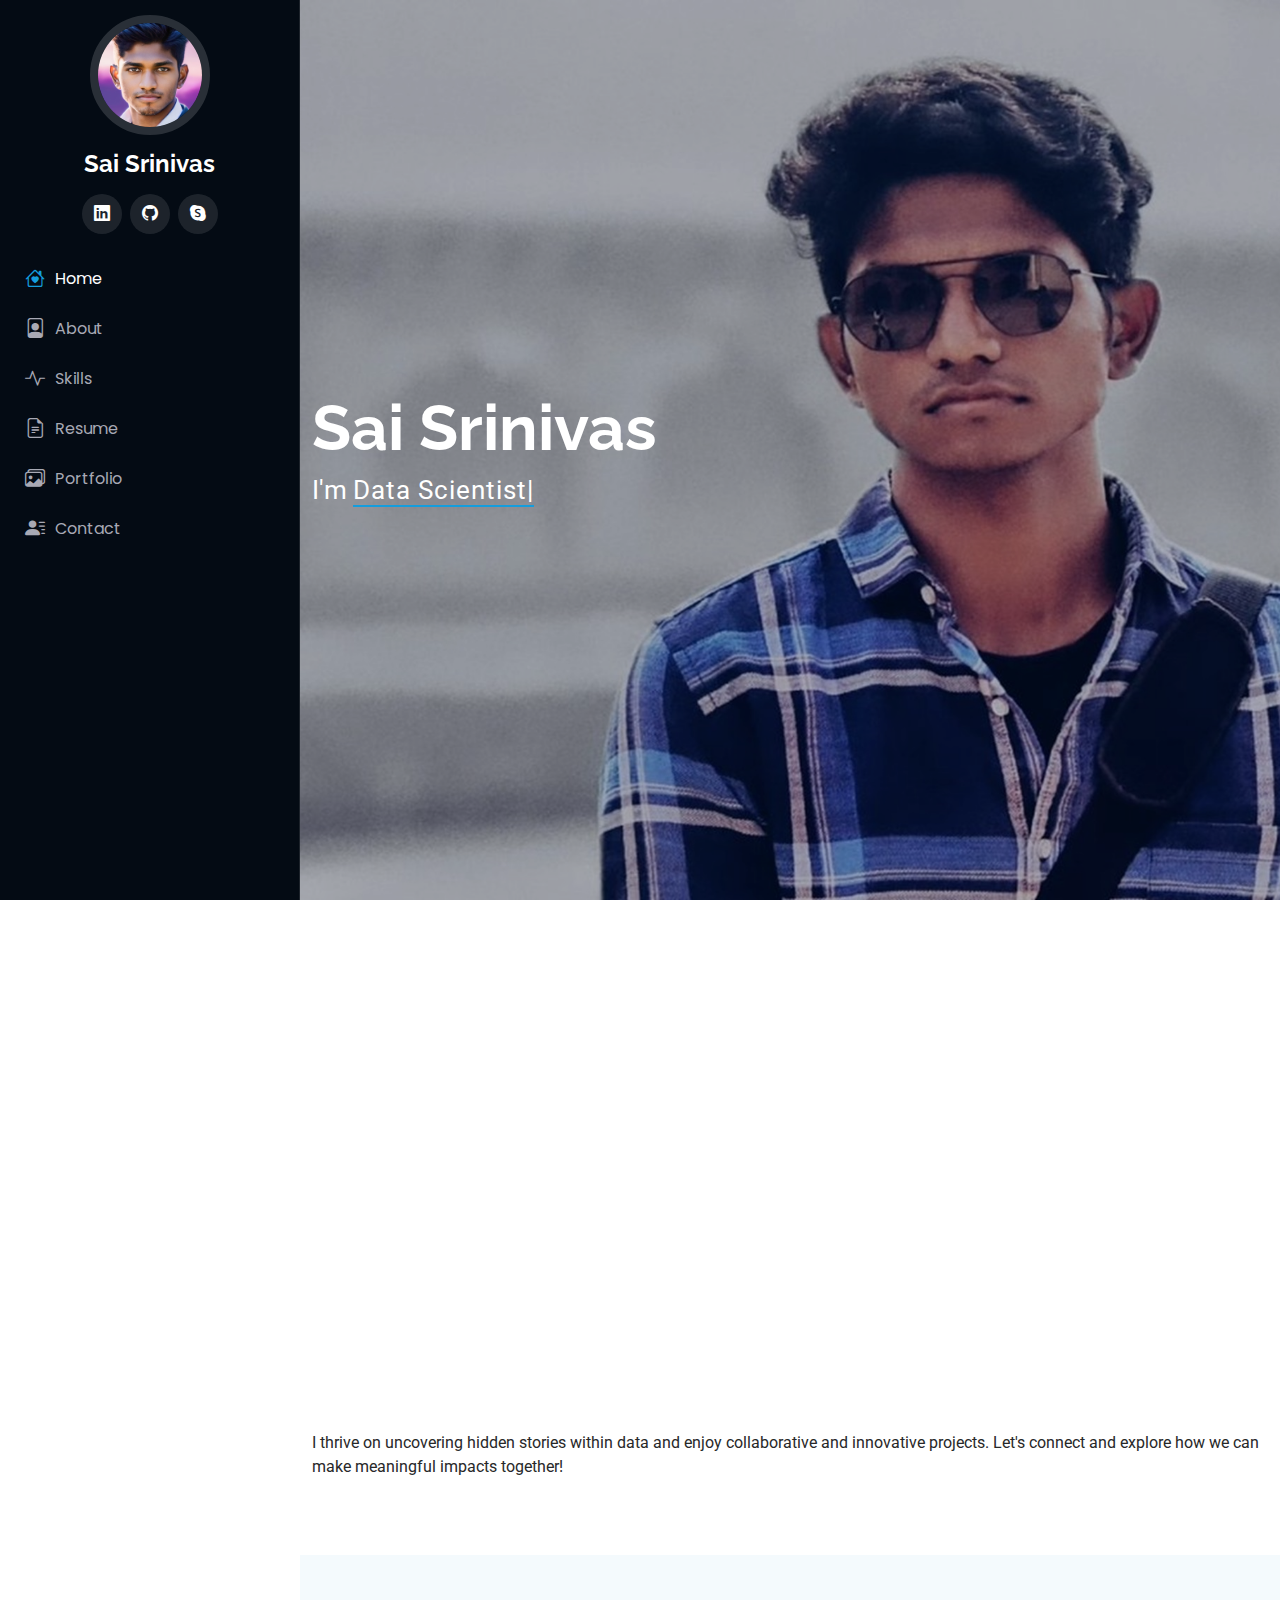
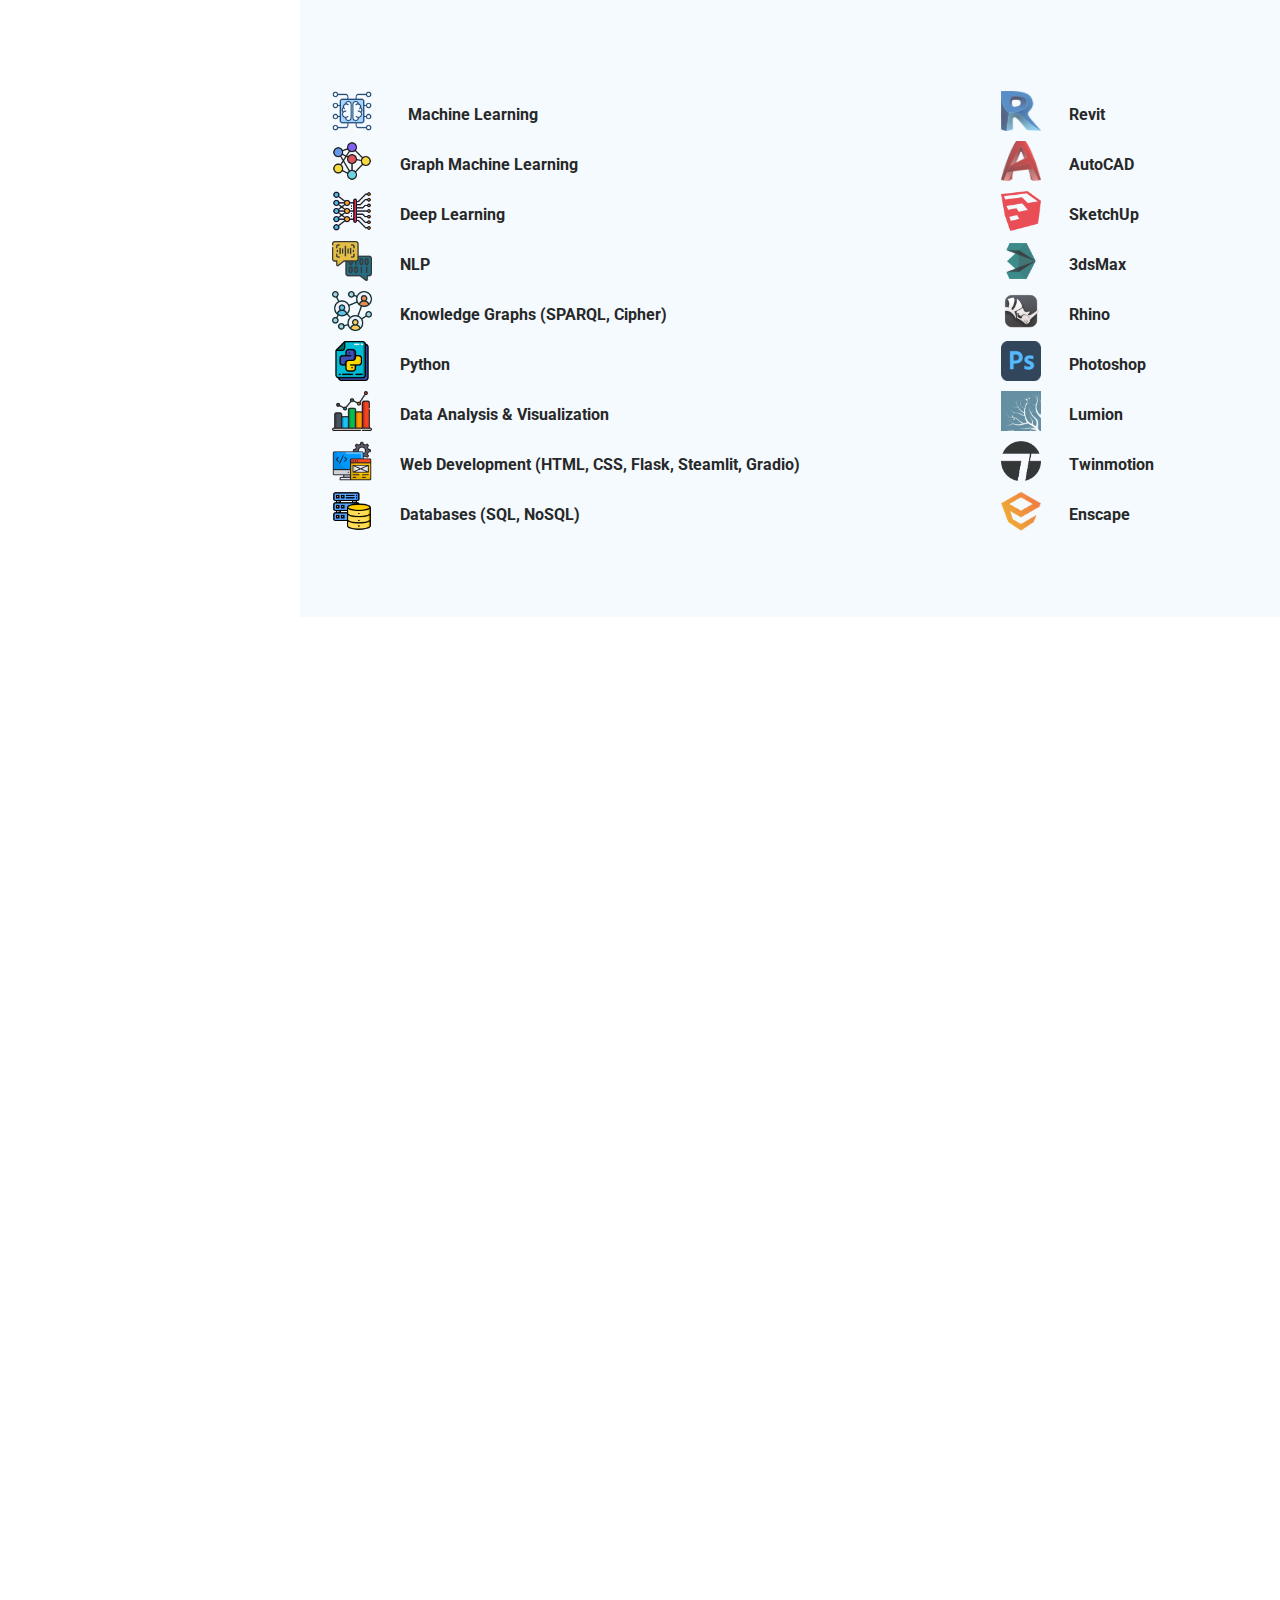
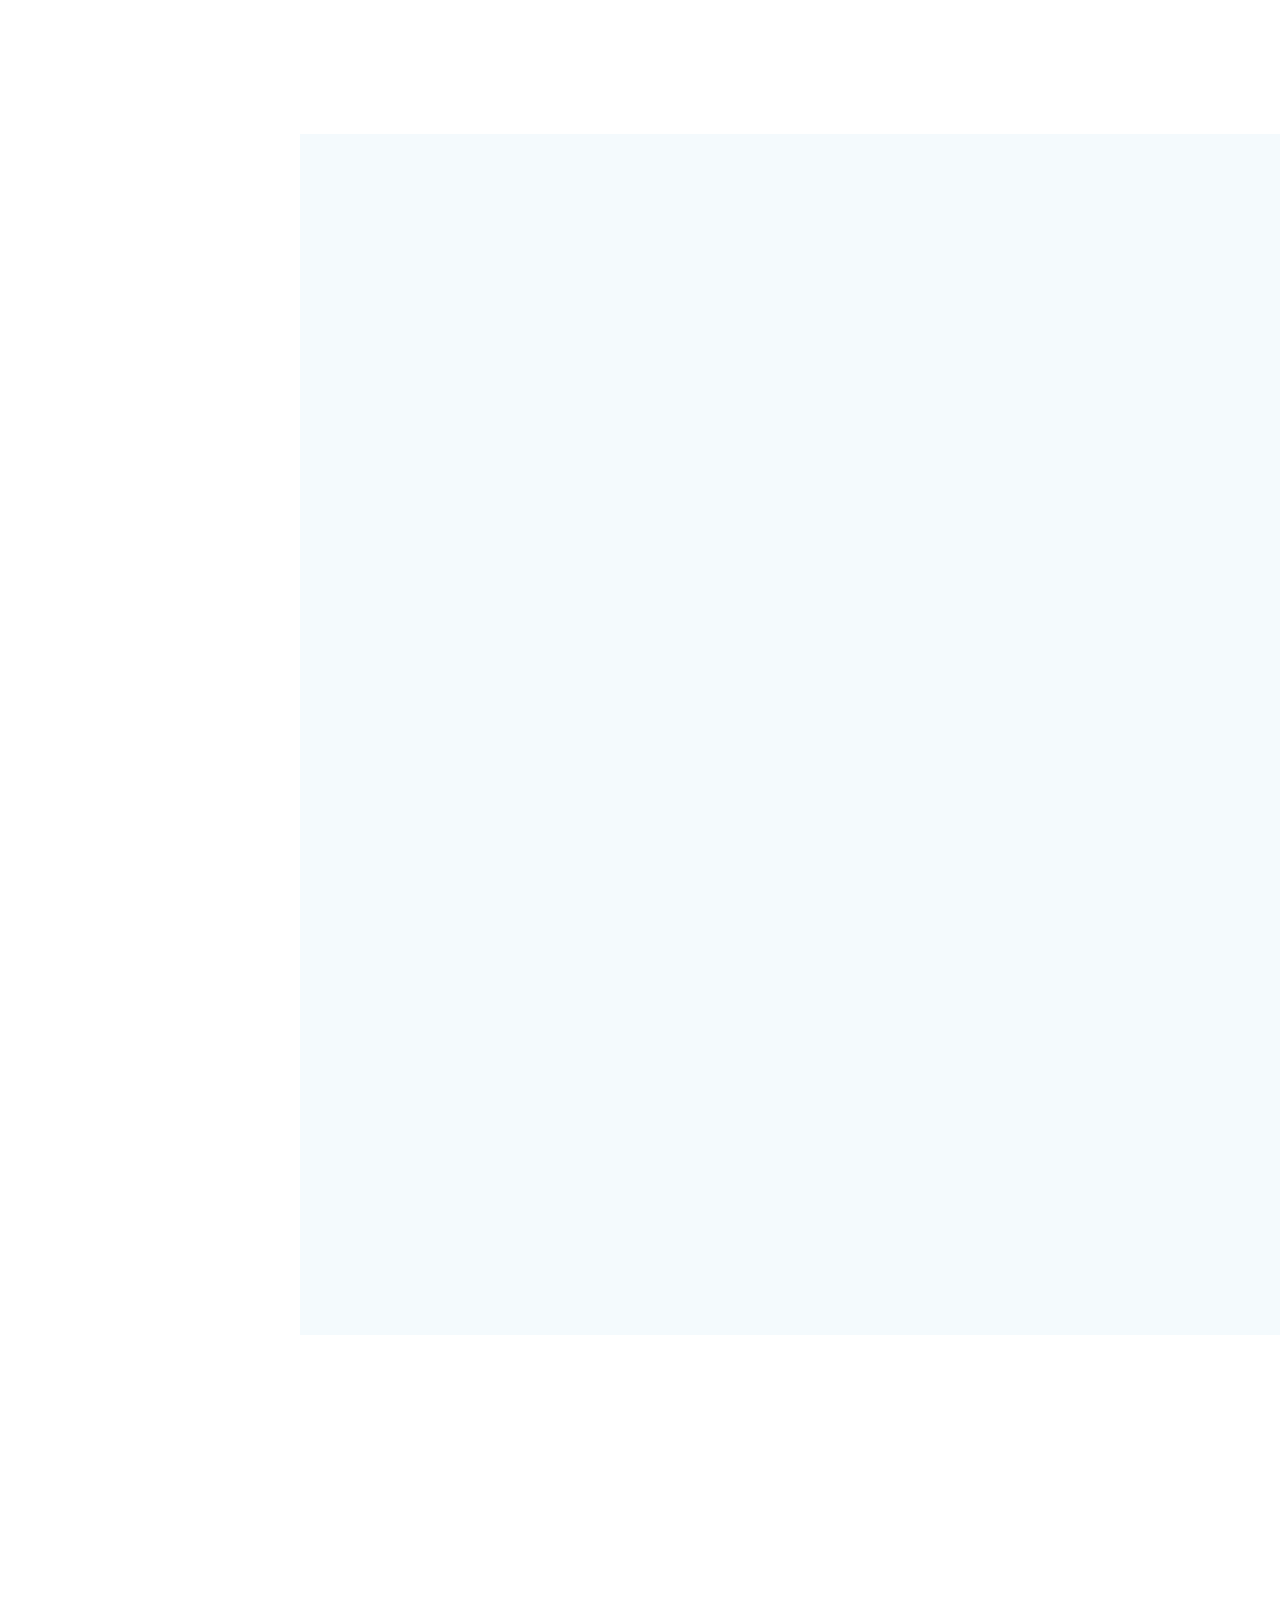
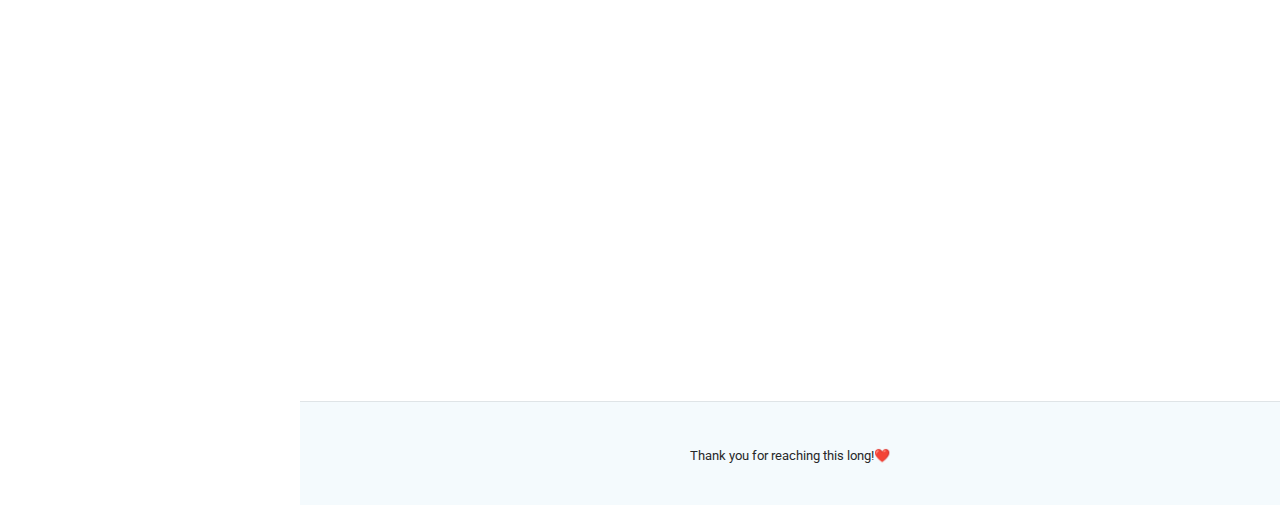
<file: index.html>
<!DOCTYPE html>
<html lang="en">

<head>
  <meta charset="utf-8">
  <meta content="width=device-width, initial-scale=1.0" name="viewport">
  <title>Sai Srinivas</title>
  <meta content="" name="description">
  <meta content="" name="keywords">

  <!-- Favicons -->
  <link href="assets/img/favicon.png" rel="icon">

  <!-- Fonts -->
  <link href="https://fonts.googleapis.com" rel="preconnect">
  <link href="https://fonts.gstatic.com" rel="preconnect" crossorigin>
  <link href="https://fonts.googleapis.com/css2?family=Roboto:ital,wght@0,100;0,300;0,400;0,500;0,700;0,900;1,100;1,300;1,400;1,500;1,700;1,900&family=Poppins:ital,wght@0,100;0,200;0,300;0,400;0,500;0,600;0,700;0,800;0,900;1,100;1,200;1,300;1,400;1,500;1,600;1,700;1,800;1,900&family=Raleway:ital,wght@0,100;0,200;0,300;0,400;0,500;0,600;0,700;0,800;0,900;1,100;1,200;1,300;1,400;1,500;1,600;1,700;1,800;1,900&display=swap" rel="stylesheet">

  <!-- Vendor CSS Files -->
  <link href="assets/vendor/bootstrap/css/bootstrap.min.css" rel="stylesheet">
  <link href="assets/vendor/bootstrap-icons/bootstrap-icons.css" rel="stylesheet">
  <link href="assets/vendor/aos/aos.css" rel="stylesheet">
  <link href="assets/vendor/glightbox/css/glightbox.min.css" rel="stylesheet">
  <link href="assets/vendor/swiper/swiper-bundle.min.css" rel="stylesheet">
  

  <!-- Main CSS File -->
  <link href="assets/css/main.css" rel="stylesheet">
 
  

</head>

<body class="index-page">

  <header id="header" class="header dark-background d-flex flex-column">
    <i class="header-toggle d-xl-none bi bi-list"></i>

    <div class="profile-img">
      <img src="assets/img/my-profile-img-circle.jpg" alt="" class="img-fluid rounded-circle">
    </div>

    <a href="index.html" class="logo d-flex align-items-center justify-content-center">
      <h1 class="sitename">Sai Srinivas</h1>
    </a>

    <div class="social-links text-center">
      <a href="https://www.linkedin.com/in/sai-srinivas-samoju" target="_blank" class="linkedin"><i class="bi bi-linkedin"></i></a>
      <a href="https://github.com/saisrinivas-samoju" target="_blank" class="github"><i class="bi bi-github"></i></i></a>
      <a href="#" title= "live:samoju.saisrinivas" class="skype"><i class="bi bi-skype"></i></a>

      
      
    </div>

    <nav id="navmenu" class="navmenu">
      <ul>
        <li><a href="#home" class="active"><i class="bi bi-house-heart navicon"></i>Home</a></li>
        <li><a href="#about"><i class="bi bi-file-person navicon"></i> About</a></li>
        <li><a href="#skills"><i class="bi bi-activity navicon"></i> Skills</a></li>
        <li><a href="#resume"><i class="bi bi-file-earmark-text navicon"></i> Resume</a></li>
        <li><a href="#portfolio"><i class="bi bi-images navicon"></i> Portfolio</a></li>
        <li><a href="#contact"><i class="bi bi-person-lines-fill navicon"></i> Contact</a></li>
      </ul>
    </nav>

  </header>

  <main class="main">

    <!-- home Section -->
    <section id="home" class="home section dark-background">

      <img src="assets/img/main-bg.jpg" alt="" data-aos="fade-in" class="">

      <div class="container" data-aos="fade-up" data-aos-delay="100">
        <h2>Sai Srinivas</h2>
        <p>I'm <span class="typed" data-typed-items="Data Scientist, Architect, Photo Editor">Data Scientist</span><span class="typed-cursor typed-cursor--blink" aria-hidden="true"></span><span class="typed-cursor typed-cursor--blink" aria-hidden="true"></span></p>
      </div>

    </section><!-- /home Section -->

    <!-- About Section -->
    <section id="about" class="about section">

      <!-- Section Title -->
      <div class="container section-title" data-aos="fade-up">
        <h2>About</h2>
        <p>I'm a Data Scientist with a unique journey from architecture to data science. My academic roots are in architecture from NIT Rourkela, but my passion for uncovering hidden stories within data led to the realm of data science.</p>
      </div><!-- End Section Title -->

      <div class="container" data-aos="fade-up" data-aos-delay="100">
        <div class="row gy-4 justify-content-center">
          <div class="col-lg-4">
            <img src="assets/img/my-profile-img.jpg" class="img-fluid" alt="">
          </div>
          <div class="col-lg-8 content">
            <h2>Professional Growth</h2>
              <p class="fst-italic py-3">Mentorship: Within three months of starting my career, I mentored a fresher. By six months, I managed two freshers, and within a year, I was managing three. <br> <br>Training & Teaching: Attended a two-day training program by Great Managers Institute and prepared my action plans and subsequently taught five individuals about LLMs over several months. Additionally, I conducted sessions on code optimization and project packaging at the office.</p>
            <div class="row">
              <div class="col-lg-6">
                <ul>
                  <li><i class="bi bi-chevron-right"></i> <strong>Chubb Excellence Awards</strong> </li>
                  <li><i class="bi bi-chevron-right"></i> <strong>AI Hackathon - Winner</strong></li>
                  <li><i class="bi bi-chevron-right"></i> <strong>Spot Award</strong> </li>
                </ul>
              </div>
              <div class="col-lg-6">
                <ul>
                  <li><i class="bi bi-chevron-right"></i> <strong>Severity Hackathon Runner-up</strong></li>
                  <li><i class="bi bi-chevron-right"></i> <strong>Pitch Perfect - Winner</strong> </li>
                  <li><i class="bi bi-chevron-right"></i> <strong>Innovation Mastermind Award</strong> </li>
                  
                </ul>
              </div>
            </div>
          </div>
        </div>

      </div>
    <div class="container">
      <p>I thrive on uncovering hidden stories within data and enjoy collaborative and innovative projects. Let's connect and explore how we can make meaningful impacts together!</p>
    </div>  
  </section><!-- /About Section -->


    <!-- Skills Section -->
    <section id="skills" class="skills section light-background">

      <!-- Section Title -->
      <div class="container section-title" data-aos="fade-up">
        <h2>Skills</h2>
      </div><!-- End Section Title -->
      <div class="row">
        <div class="col-lg-8">
          <ul style="list-style-type: none;">
            <li><i class="bi "></i> <img class="icons" src="assets/img/icons/machine-learning.png" alt=""><strong> &ensp; Machine Learning</strong> </li>
                  <li><i class="bi "></i> <img class="icons" src="assets/img/icons/graph-machine-learning.png" alt=""><strong>&ensp;Graph Machine Learning</strong></li>
                  <li><i class="bi "></i> <img class="icons" src="assets/img/icons/deep-learning.png" alt=""><strong>&ensp;Deep Learning</strong> </li>
                  <li><i class="bi "></i> <img class="icons" src="assets/img/icons/natural-language-processing.png" alt=""><strong>&ensp;NLP</strong> </li>
                  <li><i class="bi "></i> <img class="icons" src="assets/img/icons/knowledge-graphs.png" alt=""><strong>&ensp;Knowledge Graphs (SPARQL, Cipher)</strong></li>
                  <li><i class="bi "></i> <img class="icons" src="assets/img/icons/python.png" alt=""><strong>&ensp;Python</strong> </li>
                  <li><i class="bi "></i> <img class="icons" src="assets/img/icons/data-analysis-and-visualization.png" alt=""><strong>&ensp;Data Analysis & Visualization</strong></li>
                  <li><i class="bi "></i> <img class="icons" src="assets/img/icons/web-development.png" alt=""><strong>&ensp;Web Development (HTML, CSS, Flask, Steamlit, Gradio)</strong> </li>
                  <li><i class="bi "></i> <img class="icons" src="assets/img/icons/databases.png" alt=""><strong>&ensp;Databases (SQL, NoSQL)</strong> </li>
          </ul>
        </div>
        <div class="col-lg-4">
          <ul style="list-style-type: none;">
            <li><i class="bi "></i> <img class="archicons" src="assets/img/icons/revit.png" alt=""><strong>&ensp;Revit</strong></li>
            <li><i class="bi "></i> <img class="archicons" src="assets/img/icons/autocad.png" alt=""><strong>&ensp;AutoCAD</strong> </li>
            <li><i class="bi "></i> <img class="archicons" src="assets/img/icons/sketchup.png" alt=""><strong>&ensp;SketchUp</strong></li>
            <li><i class="bi "></i> <img class="archicons" src="assets/img/icons/3ds-max.png" alt=""><strong>&ensp;3dsMax</strong> </li>
            <li><i class="bi "></i> <img class="archicons" src="assets/img/icons/rhino.png" alt=""><strong>&ensp;Rhino</strong></li>
            <li><i class="bi "></i> <img class="archicons" src="assets/img/icons/photoshop.png" alt=""><strong>&ensp;Photoshop</strong> </li>
            <li><i class="bi "></i> <img class="archicons" src="assets/img/icons/lumion.png" alt=""><strong>&ensp;Lumion</strong></li>
            <li><i class="bi "></i> <img class="archicons" src="assets/img/icons/twinmotion.png" alt=""><strong>&ensp;Twinmotion</strong> </li>
            <li><i class="bi "></i> <img class="archicons" src="assets/img/icons/enscape.png" alt=""><strong>&ensp;Enscape</strong></li>
           
          </ul>
        </div>
      </div>
    

    </section><!-- /Skills Section -->

    <!-- Resume Section -->
    <section id="resume" class="resume section">

      <!-- Section Title -->
      <div class="container section-title" data-aos="fade-up">
        <h2>Resume</h2>
     
      </div><!-- End Section Title -->

      <div class="container">

        <div class="row">

          <div class="col-lg-6" data-aos="fade-up" data-aos-delay="100">
            <h3 class="resume-title">Summary</h3>

            <div class="resume-item pb-0">
              <h4>Data Science & Architecture</h4>
              <p><em>Worked as an Architect for almost 2 years and Switched to the Data Science field. I joyfully spent more than 2 years as a Data Scientist.</em></p>
              <p>At work my primary focus is on the following tasks:</p>
              <li>Problem Identification</li>
              <li>Problem Solving</li>
              <li>Help and get help from others</li>
            </div><!-- Edn Resume Item -->

            <h3 class="resume-title">Education</h3>
            <div class="resume-item">
              <h4>Bachelor of Architecture</h4>
              <h5>2014 - 2019</h5>
              <p><em>National Institute of Technology, Rourkela, IN</em></p>
              <p>Primary focus on Passive Design, Spatial Efficiency, and Sustainable Architecture.</p>
              <li>Organised Architecture Exhibitions at the Institute</li>
              <li>Hosted ZoNASA 15 for Zone-4</li>
              <li>Semi-finalist in Archumen 15.0 Quiz Competition</li>
              <li>All India Rank 573 in GATE 2019</li>
            </div><!-- Edn Resume Item -->

            <div class="resume-item">
              <h4>Architecture Intern</h4>
              <h5>2018 - 2018</h5>
              <p><em>Education Design Architects, Bangalore, IN</em></p>
              <li>Contributed to more than 13 projects in the areas of designing, GFC drafting, and rendering.</li>
              <li>Prepared a detailed site and construction report on Kai Early years school.</li>
              <li>Prepared a full project report of The Polymath School, Bhiwandi.</li>
            </div><!-- Edn Resume Item -->
          </div>

          <div class="col-lg-6" data-aos="fade-up" data-aos-delay="200">
            <h3 class="resume-title">Professional Experience</h3>
            <div class="resume-item">
              <h4>Data Scientist</h4>
              <h5>2023 - Present</h5>
              <p><em>Chubb Business Services India, Bangalore, IN</em></p>
              <p>Worked on two projects</p>
              <li>Generative AI</li>
              <li>Automation</li>
            </div><!-- Edn Resume Item -->

            <div class="resume-item">
              <h4>Associate Data Scientist</h4>
              <h5>2022 - 2023</h5>
              <p><em>Chubb Business Services India, Bangalore, IN</em></p>
              <p>Worked on five projects</p>
              <li>Natural Language Processing</li>
              <li>Graph Machine Learning</li>
              <li>Knowledge Graphs</li>
            </div><!-- Edn Resume Item -->

            <div class="resume-item">
              <h4>Associate Architect</h4>
              <h5>2021 - 2021</h5>
              <p><em>Tesco, Whitefield, Bangalore, IN</em></p>
              <li>Worked on 26 projects with an overall KPI of 95%</li>
              <li>Played a key role in getting the team CI certified during the training period.</li>
            </div><!-- Edn Resume Item -->

            <div class="resume-item">
              <h4>Architect</h4>
              <h5>2019 - 2021</h5>
              <p><em>Education Design Architects, Bangalore, IN</em></p>
              <li>Handled 200k sq.ft building till the first Revision stage with on-time submissions.</li>
              <li>Designed and Drafted 9 building drawings which includes Interior and Landscape Design Projects.</li>
            </div><!-- Edn Resume Item -->
          </div>

        </div>

      </div>

    </section><!-- /Resume Section -->

    <!-- Portfolio Section -->
    <section id="portfolio" class="portfolio section light-background">

      <!-- Section Title -->
      <div class="container section-title" data-aos="fade-up">
        <h2>Portfolio</h2>
      </div><!-- End Section Title -->

      <div class="container">

        <div class="isotope-layout" data-default-filter="*" data-layout="masonry" data-sort="original-order">

          <ul class="portfolio-filters isotope-filters" data-aos="fade-up" data-aos-delay="100">
            <li data-filter="*" class="filter-active">All</li>
            <li data-filter=".filter-GAI">Generative AI</li>
            <li data-filter=".filter-ML">Machine Learning</li>
            <li data-filter=".filter-AM">Automation</li>
            <li data-filter=".filter-WD">Web Development</li>
            <li data-filter=".filter-G">Graphs</li>
            <li data-filter=".filter-NLP">NLP</li>
          </ul><!-- End Portfolio Filters -->

          <div class="row gy-4 isotope-container" data-aos="fade-up" data-aos-delay="200">

            <div class="col-lg-4 col-md-6 portfolio-item isotope-item filter-GAI">
              <div class="portfolio-content h-100">
                <img src="assets/img/myportfolio/WikiGraphBuilder.jpg" class="img-fluid" alt="">
                <div class="portfolio-info">
                  <h4>Wikidata Graph Builder</h4>
                  <p>Python | Langchain | Wikipedia | NetworkX</p>
                  <a href="assets/img/myportfolio/WikiGraphBuilder.jpg" title="Module to build wikidata graphs using wikipedia and langchain." data-gallery="portfolio-gallery-app" class="glightbox preview-link"><i class="bi bi-zoom-in"></i></a>
                  <a href="https://github.com/saisrinivas-samoju/wikigraph_builder" target="_blank" title="More Details" class="details-link"><i class="bi bi-link-45deg"></i></a>
                </div>
              </div>
            </div><!-- End Portfolio Item -->

            <div class="col-lg-4 col-md-6 portfolio-item isotope-item filter-ML">
              <div class="portfolio-content h-100">
                <img src="assets/img/myportfolio/Flight Fare Predictor.jpg" class="img-fluid" alt="">
                <div class="portfolio-info">
                  <h4>Flight Fare Prediction</h4>
                  <p>Python | Streamlit | Web Scrapping | Heroku | AWS | Azure | GCP</p>
                  <a href="assets/img/myportfolio/Flight Fare Predictor.jpg" title="This application will help you predict your flight fare using machine learning algorithms. This can also report the exact flight fares for the given route and can also give all the details of the given flight number. This end-to-end project has automatic training pipeline integrated for anyone to train the backend ML models." data-gallery="portfolio-gallery-product" class="glightbox preview-link"><i class="bi bi-zoom-in"></i></a>
                  <a href="https://github.com/saisrinivas-samoju/flight_fare_prediction" target="_blank" title="More Details" class="details-link"><i class="bi bi-link-45deg"></i></a>
                </div>
              </div>
            </div><!-- End Portfolio Item -->

            <div class="col-lg-4 col-md-6 portfolio-item isotope-item filter-ML">
              <div class="portfolio-content h-100">
                <img src="assets/img/myportfolio/Sensor Fault Detection.jpg" class="img-fluid" alt="">
                <div class="portfolio-info">
                  <h4>Sensor Defect Detection</h4>
                  <p>Python | Flask | CircleCI | Heroku | HTML | CSS</p>
                  <a href="assets/img/myportfolio/Sensor Fault Detection.jpg" title="This application uses a stack of ML models that are best in their own clustered data points to identify the sensors that are defected or prone to get defected. This end-to-end project has automatic training pipeline and is integrated with CICD pipeline for retraining and maintanence." data-gallery="portfolio-gallery-branding" class="glightbox preview-link"><i class="bi bi-zoom-in"></i></a>
                  <a href="https://github.com/saisrinivas-samoju/sensor_defect_detection" target="_blank" title="More Details" class="details-link"><i class="bi bi-link-45deg"></i></a>
                </div>
              </div>
            </div><!-- End Portfolio Item -->

            <div class="col-lg-4 col-md-6 portfolio-item isotope-item filter-ML">
              <div class="portfolio-content h-100">
                <img src="assets/img/myportfolio/Concrete CSP.jpg" class="img-fluid" alt="">
                <div class="portfolio-info">
                  <h4>Concrete Compressive Strength Prediction</h4>
                  <p>Python | Flask | CircleCI | Heroku | HTML | CSS</p>
                  <a href="assets/img/myportfolio/Concrete CSP.jpg" title="This application predicts the concrete compressive strength using machine learning algorithms. This end-to-end project has automatic training pipeline and is integrated with CICD pipeline for retraining and maintanence." data-gallery="portfolio-gallery-book" class="glightbox preview-link"><i class="bi bi-zoom-in"></i></a>
                  <a href="https://github.com/saisrinivas-samoju/concrete-strength-prediction" target="_blank" title="More Details" class="details-link"><i class="bi bi-link-45deg"></i></a>
                </div>
              </div>
            </div><!-- End Portfolio Item -->

            <div class="col-lg-4 col-md-6 portfolio-item isotope-item filter-GAI">
              <div class="portfolio-content h-100">
                <img src="assets/img/myportfolio/Langchain Course.jpg" class="img-fluid" alt="">
                <div class="portfolio-info">
                  <h4>Langchain Material</h4>
                  <p>Python | Langchain</p>
                  <a href="assets/img/myportfolio/Langchain Course.jpg" title="Langchain course material with easy to refer notes, practice exercises, and challenges." data-gallery="portfolio-gallery-app" class="glightbox preview-link"><i class="bi bi-zoom-in"></i></a>
                  <a href="https://github.com/saisrinivas-samoju/langchain_training" target="_blank" title="More Details" class="details-link"><i class="bi bi-link-45deg"></i></a>
                </div>
              </div>
            </div><!-- End Portfolio Item -->

            <div class="col-lg-4 col-md-6 portfolio-item isotope-item filter-AM">
              <div class="portfolio-content h-100">
                <img src="assets/img/myportfolio/Whatsapp auto responder.jpg" class="img-fluid" alt="">
                <div class="portfolio-info">
                  <h4>Whatsapp Auto Responder</h4>
                  <p>Python | PyAutoGUI | ANN</p>
                  <a href="assets/img/myportfolio/Whatsapp auto responder.jpg" title="This local application can respond to your WhatsApp messages automatically using the provided training data." data-gallery="portfolio-gallery-product" class="glightbox preview-link"><i class="bi bi-zoom-in"></i></a>
                  <a href="https://github.com/saisrinivas-samoju/whatsapp-auto-responder" target="_blank" title="More Details" class="details-link"><i class="bi bi-link-45deg"></i></a>
                </div>
              </div>
            </div><!-- End Portfolio Item -->

            <div class="col-lg-4 col-md-6 portfolio-item isotope-item filter-WD">
              <div class="portfolio-content h-100">
                <img src="assets/img/myportfolio/company blog website.jpg" class="img-fluid" alt="">
                <div class="portfolio-info">
                  <h4>Company Blog</h4>
                  <p>Python | Flask | SQL | HTML | CSS</p>
                  <a href="assets/img/myportfolio/company blog website.jpg" title="This web development project showcases the integration of SQL databases with Python-flask and frontend elements." data-gallery="portfolio-gallery-branding" class="glightbox preview-link"><i class="bi bi-zoom-in"></i></a>
                  <a href="https://github.com/saisrinivas-samoju/company-blog" target="_blank" title="More Details" class="details-link"><i class="bi bi-link-45deg"></i></a>
                </div>
              </div>
            </div><!-- End Portfolio Item -->



          </div><!-- End Portfolio Container -->

        </div>

      </div>

    </section><!-- /Portfolio Section -->





    <!-- Contact Section -->
    <section id="contact" class="contact section">

      <!-- Section Title -->
      <div class="container section-title" data-aos="fade-up">
        <h2>Contact</h2>

      </div><!-- End Section Title -->

      <div class="container" data-aos="fade-up" data-aos-delay="100">

        <div class="row gy-4">

          <div class="col-lg-5">

            <div class="info-wrap">
              <div class="info-item d-flex" data-aos="fade-up" data-aos-delay="200">
                <a target="_blank" href="https://maps.app.goo.gl/LruFKRhhtNcmf6Gy6"><i class="bi bi-geo-alt flex-shrink-0"></i></a>
                <div>
                  <h3>Address</h3>
                  <p>Primeco Union City, Whitefield, Bangalore, IN, 560067</p>
                </div>
              </div><!-- End Info Item -->

<br>



              <iframe src="https://www.google.com/maps/embed?pb=!1m18!1m12!1m3!1d248849.84916296526!2d77.6309395!3d12.9539974!2m3!1f0!2f0!3f0!3m2!1i1024!2i768!4f13.1!3m3!1m2!1s0x3bae1670c9b44e6d%3A0xf8dfc3e8517e4fe0!2sBengaluru%2C%20Karnataka!5e0!3m2!1sen!2sin!4v1721988431406!5m2!1sen!2sin" frameborder="0" style="border:0; width: 100%; height: 270px;" allowfullscreen="" loading="lazy" referrerpolicy="no-referrer-when-downgrade"></iframe>
            </div>
          </div>

          <div class="col-lg-7">
            <form target="_blank" action="https://formsubmit.co/sai.srinivas.1217@gmail.com" method="POST" class="php-email-form" data-aos="fade-up" data-aos-delay="200">
              <div class="row gy-4">

                <div class="col-md-6">
                  <label for="name-field" class="pb-2">Your Name</label>
                  <input type="text" name="name" id="name-field" class="form-control" required="">
      
                </div>

                <div class="col-md-6">
                  <label for="email-field" class="pb-2">Your Email</label>
                  <input type="email" name="email" class="form-control" name="email" id="email-field" required="">
                </div>

                <div class="col-md-12">
                  <label for="subject-field" class="pb-2">Subject</label>
                  <input type="text" class="form-control" name="subject" id="subject-field" required="">
                </div>

                <div class="col-md-12">
                  <label for="message-field" class="pb-2">Message</label>
                  <textarea name="message" class="form-control" name="message" rows="4" id="message-field" required=""></textarea>
                </div>
                <input type="hidden" name="_captcha" value="false">
                <input type="text" name="_honey" style="display:none">
                <input type="hidden" name="_next" value="thankyou.html">
                <div class="col-md-12 text-center">
                  <button type="submit">Submit Form</button>
                </div>

              </div>
            </form>

          </div><!-- End Contact Form -->

        </div>

      </div>

    </section><!-- /Contact Section -->

  </main>

  <footer id="footer" class="footer position-relative light-background">


      <div class="credits">
        Thank you for reaching this long!❤️
      </div>
    </div>

  </footer>

  <!-- Scroll Top -->
  <a href="#" id="scroll-top" class="scroll-top d-flex align-items-center justify-content-center"><i class="bi bi-arrow-up-short"></i></a>

  <!-- Preloader -->
  <div id="preloader"></div>

  <!-- Vendor JS Files -->
  <script src="assets/vendor/bootstrap/js/bootstrap.bundle.min.js"></script>
  <script src="assets/vendor/php-email-form/validate.js"></script>
  <script src="assets/vendor/aos/aos.js"></script>
  <script src="assets/vendor/typed.js/typed.umd.js"></script>
  <script src="assets/vendor/purecounter/purecounter_vanilla.js"></script>
  <script src="assets/vendor/waypoints/noframework.waypoints.js"></script>
  <script src="assets/vendor/glightbox/js/glightbox.min.js"></script>
  <script src="assets/vendor/imagesloaded/imagesloaded.pkgd.min.js"></script>
  <script src="assets/vendor/isotope-layout/isotope.pkgd.min.js"></script>
  <script src="assets/vendor/swiper/swiper-bundle.min.js"></script>
  <script src="https://cdnjs.cloudflare.com/ajax/libs/jquery/3.4.0/jquery.min.js"></script>

  <!-- Main JS File -->
  <script src="assets/js/main.js"></script>


</body>

</html>
</file>
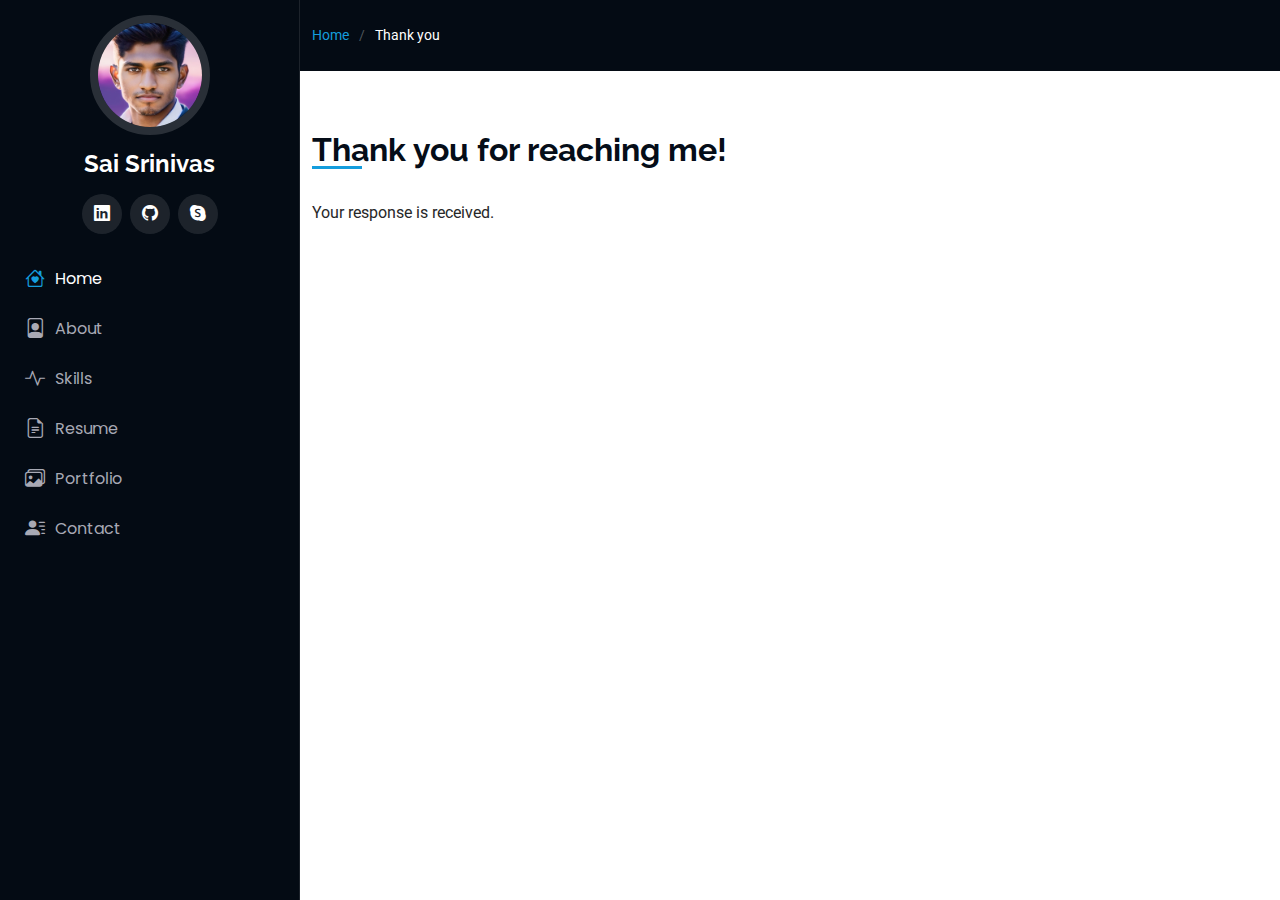
<file: thankyou.html>
<!DOCTYPE html>
<html lang="en">

<head>
  <meta charset="utf-8">
  <meta content="width=device-width, initial-scale=1.0" name="viewport">
  <title>Sai Srinivas</title>
  <meta content="" name="description">
  <meta content="" name="keywords">

  <!-- Favicons -->
  <link href="assets/img/favicon.png" rel="icon">

  <!-- Fonts -->
  <link href="https://fonts.googleapis.com" rel="preconnect">
  <link href="https://fonts.gstatic.com" rel="preconnect" crossorigin>
  <link href="https://fonts.googleapis.com/css2?family=Roboto:ital,wght@0,100;0,300;0,400;0,500;0,700;0,900;1,100;1,300;1,400;1,500;1,700;1,900&family=Poppins:ital,wght@0,100;0,200;0,300;0,400;0,500;0,600;0,700;0,800;0,900;1,100;1,200;1,300;1,400;1,500;1,600;1,700;1,800;1,900&family=Raleway:ital,wght@0,100;0,200;0,300;0,400;0,500;0,600;0,700;0,800;0,900;1,100;1,200;1,300;1,400;1,500;1,600;1,700;1,800;1,900&display=swap" rel="stylesheet">

  <!-- Vendor CSS Files -->
  <link href="assets/vendor/bootstrap/css/bootstrap.min.css" rel="stylesheet">
  <link href="assets/vendor/bootstrap-icons/bootstrap-icons.css" rel="stylesheet">
  <link href="assets/vendor/aos/aos.css" rel="stylesheet">
  <link href="assets/vendor/glightbox/css/glightbox.min.css" rel="stylesheet">
  <link href="assets/vendor/swiper/swiper-bundle.min.css" rel="stylesheet">
  

  <!-- Main CSS File -->
  <link href="assets/css/main.css" rel="stylesheet">
 
  

</head>

<body class="index-page">

  <header id="header" class="header dark-background d-flex flex-column">
    <i class="header-toggle d-xl-none bi bi-list"></i>

    <div class="profile-img">
      <img src="assets/img/my-profile-img-circle.jpg" alt="" class="img-fluid rounded-circle">
    </div>

    <a href="index.html" class="logo d-flex align-items-center justify-content-center">
      <h1 class="sitename">Sai Srinivas</h1>
    </a>

    <div class="social-links text-center">
      <a href="https://www.linkedin.com/in/sai-srinivas-samoju" target="_blank" class="linkedin"><i class="bi bi-linkedin"></i></a>
      <a href="https://github.com/saisrinivas-samoju" target="_blank" class="github"><i class="bi bi-github"></i></i></a>
      <a href="#" title= "live:samoju.saisrinivas" class="skype"><i class="bi bi-skype"></i></a>

      
      
    </div>

    <nav id="navmenu" class="navmenu">
      <ul>
        <li><a href="index.html#home" class="active"><i class="bi bi-house-heart navicon"></i>Home</a></li>
        <li><a href="index.html#about"><i class="bi bi-file-person navicon"></i> About</a></li>
        <li><a href="index.html#skills"><i class="bi bi-activity navicon"></i> Skills</a></li>
        <li><a href="index.html#resume"><i class="bi bi-file-earmark-text navicon"></i> Resume</a></li>
        <li><a href="index.html#portfolio"><i class="bi bi-images navicon"></i> Portfolio</a></li>
        <li><a href="index.html#contact"><i class="bi bi-person-lines-fill navicon"></i> Contact</a></li>
      </ul>
    </nav>

  </header>


  <main class="main">

    <!-- Page Title -->
    <div class="page-title dark-background">
      <div class="container d-lg-flex justify-content-between align-items-center">

        <nav class="breadcrumbs">
          <ol>
            <li><a href="index.html">Home</a></li>
            <li class="current">Thank you</li>
          </ol>
        </nav>
      </div>
    </div><!-- End Page Title -->


    <section id="starter-section" class="starter-section section">

      <!-- Section Title -->
      <div class="container section-title" data-aos="fade-up">
        <h2>Thank you for reaching me!</h2>
        <br>
        <p>Your response is received.</p>
      </div><!-- End Section Title -->



    </section>

  </main>

 

  <!-- Scroll Top -->
  <a href="#" id="scroll-top" class="scroll-top d-flex align-items-center justify-content-center"><i class="bi bi-arrow-up-short"></i></a>

  <!-- Preloader -->
  <div id="preloader"></div>

  <!-- Vendor JS Files -->
  <script src="assets/vendor/bootstrap/js/bootstrap.bundle.min.js"></script>
  <script src="assets/vendor/php-email-form/validate.js"></script>
  <script src="assets/vendor/aos/aos.js"></script>
  <script src="assets/vendor/typed.js/typed.umd.js"></script>
  <script src="assets/vendor/purecounter/purecounter_vanilla.js"></script>
  <script src="assets/vendor/waypoints/noframework.waypoints.js"></script>
  <script src="assets/vendor/glightbox/js/glightbox.min.js"></script>
  <script src="assets/vendor/imagesloaded/imagesloaded.pkgd.min.js"></script>
  <script src="assets/vendor/isotope-layout/isotope.pkgd.min.js"></script>
  <script src="assets/vendor/swiper/swiper-bundle.min.js"></script>

  <!-- Main JS File -->
  <script src="assets/js/main.js"></script>

</body>

</html>
</file>
<file: assets/css/main.css>
/**
* Template Name: iPortfolio
* Template URL: https://bootstrapmade.com/iportfolio-bootstrap-portfolio-websites-template/
* Updated: Jun 29 2024 with Bootstrap v5.3.3
* Author: BootstrapMade.com
* License: https://bootstrapmade.com/license/
*/

/*--------------------------------------------------------------
# Font & Color Variables
# Help: https://bootstrapmade.com/color-system/
--------------------------------------------------------------*/
/* Fonts */
:root {
  --default-font: "Roboto",  system-ui, -apple-system, "Segoe UI", Roboto, "Helvetica Neue", Arial, "Noto Sans", "Liberation Sans", sans-serif, "Apple Color Emoji", "Segoe UI Emoji", "Segoe UI Symbol", "Noto Color Emoji";
  --heading-font: "Raleway",  sans-serif;
  --nav-font: "Poppins",  sans-serif;
}

/* Global Colors - The following color variables are used throughout the website. Updating them here will change the color scheme of the entire website */
:root { 
  --background-color: #ffffff; /* Background color for the entire website, including individual sections */
  --default-color: #272829; /* Default color used for the majority of the text content across the entire website */
  --heading-color: #050d18; /* Color for headings, subheadings and title throughout the website */
  --accent-color: #149ddd; /* Accent color that represents your brand on the website. It's used for buttons, links, and other elements that need to stand out */
  --surface-color: #ffffff; /* The surface color is used as a background of boxed elements within sections, such as cards, icon boxes, or other elements that require a visual separation from the global background. */
  --contrast-color: #ffffff; /* Contrast color for text, ensuring readability against backgrounds of accent, heading, or default colors. */
}

/* Nav Menu Colors - The following color variables are used specifically for the navigation menu. They are separate from the global colors to allow for more customization options */
:root {
  --nav-color: #a8a9b4;  /* The default color of the main navmenu links */
  --nav-hover-color: #ffffff; /* Applied to main navmenu links when they are hovered over or active */
  --nav-mobile-background-color: #040b14; /* Used as the background color for mobile navigation menu */
  --nav-dropdown-background-color: #040b14; /* Used as the background color for dropdown items that appear when hovering over primary navigation items */
  --nav-dropdown-color: #a8a9b4; /* Used for navigation links of the dropdown items in the navigation menu. */
  --nav-dropdown-hover-color: #ffffff; /* Similar to --nav-hover-color, this color is applied to dropdown navigation links when they are hovered over. */
}

/* Color Presets - These classes override global colors when applied to any section or element, providing reuse of the sam color scheme. */

.light-background {
  --background-color: #f4fafd;
  --surface-color: #ffffff;
}

.dark-background {
  --background-color: #040b14;
  --default-color: #ffffff;
  --heading-color: #ffffff;
  --surface-color: #151f2b;
  --contrast-color: #ffffff;
}

/* Smooth scroll */
:root {
  scroll-behavior: smooth;
}

/*--------------------------------------------------------------
# General Styling & Shared Classes
--------------------------------------------------------------*/
body {
  color: var(--default-color);
  background-color: var(--background-color);
  font-family: var(--default-font);
}

.dark {
  background-color: #F3FEB8;
}
a {
  color: var(--accent-color);
  text-decoration: none;
  transition: 0.3s;
}

a:hover {
  color: color-mix(in srgb, var(--accent-color), transparent 25%);
  text-decoration: none;
}

h1,
h2,
h3,
h4,
h5,
h6 {
  color: var(--heading-color);
  font-family: var(--heading-font);
}

/* PHP Email Form Messages
------------------------------*/
.php-email-form .error-message {
  display: none;
  background: #df1529;
  color: #ffffff;
  text-align: left;
  padding: 15px;
  margin-bottom: 24px;
  font-weight: 600;
}

.php-email-form .sent-message {
  display: none;
  color: #ffffff;
  background: #059652;
  text-align: center;
  padding: 15px;
  margin-bottom: 24px;
  font-weight: 600;
}

.php-email-form .loading {
  display: none;
  background: var(--surface-color);
  text-align: center;
  padding: 15px;
  margin-bottom: 24px;
}

.php-email-form .loading:before {
  content: "";
  display: inline-block;
  border-radius: 50%;
  width: 24px;
  height: 24px;
  margin: 0 10px -6px 0;
  border: 3px solid var(--accent-color);
  border-top-color: var(--surface-color);
  animation: php-email-form-loading 1s linear infinite;
}

@keyframes php-email-form-loading {
  0% {
    transform: rotate(0deg);
  }

  100% {
    transform: rotate(360deg);
  }
}

/*--------------------------------------------------------------
# Global Header
--------------------------------------------------------------*/
.header {
  color: var(--default-color);
  background-color: var(--background-color);
  position: fixed;
  top: 0;
  left: 0;
  bottom: 0;
  padding: 0 15px;
  width: 300px;
  transition: all ease-in-out 0.3s;
  overflow-y: auto;
  z-index: 997;
  border-right: 1px solid color-mix(in srgb, var(--default-color), transparent 90%);
}

.header .profile-img img {
  margin: 15px auto;
  display: block;
  width: 120px;
  border: 8px solid color-mix(in srgb, var(--default-color), transparent 85%);
}

.header .logo {
  line-height: 1;
  margin-bottom: 15px;
}

.header .logo img {
  max-height: 32px;
  margin-right: 8px;
}

.header .logo h1 {
  font-size: 24px;
  margin: 0;
  font-weight: 700;
  color: var(--heading-color);
}

.header .social-links {
  margin: 0 0 20px 0;
}

.header .social-links a {
  font-size: 16px;
  display: inline-flex;
  align-items: center;
  justify-content: center;
  background: color-mix(in srgb, var(--default-color), transparent 90%);
  color: var(--default-color);
  margin: 0 2px;
  border-radius: 50%;
  text-align: center;
  width: 40px;
  height: 40px;
  transition: 0.3s;
}

.header .social-links a:hover {
  color: var(--contrast-color);
  background: var(--accent-color);
}

@media (min-width: 1200px) {

  .header~main,
  .header~#footer {
    margin-left: 300px;
  }
}

@media (max-width: 1199px) {
  .header {
    left: -100%;
  }
}

.header.header-show {
  left: 0;
}

.header .header-toggle {
  color: var(--contrast-color);
  background-color: var(--accent-color);
  font-size: 22px;
  display: flex;
  align-items: center;
  justify-content: center;
  width: 40px;
  height: 40px;
  border-radius: 50%;
  cursor: pointer;
  position: fixed;
  top: 15px;
  right: 15px;
  z-index: 9999;
  transition: background-color 0.3s;
}

.header .header-toggle:hover {
  color: var(--contrast-color);
  background-color: color-mix(in srgb, var(--accent-color) 90%, white 15%);
}

/*--------------------------------------------------------------
# Navigation Menu
--------------------------------------------------------------*/
.mobile-nav-toggle {
  display: none;
}

.navmenu {
  padding: 0;
  z-index: 9997;
}

.navmenu ul {
  list-style: none;
  padding: 0 0 20px 0;
  margin: 0;
}

.navmenu a,
.navmenu a:focus {
  color: var(--nav-color);
  padding: 10px 10px;
  font-family: var(--nav-font);
  font-size: 16px;
  font-weight: 400;
  display: flex;
  align-items: center;
  white-space: nowrap;
  transition: 0.3s;
  width: 100%;
}

.navmenu a .navicon,
.navmenu a:focus .navicon {
  font-size: 20px;
  margin-right: 10px;
}

.navmenu a .toggle-dropdown,
.navmenu a:focus .toggle-dropdown {
  font-size: 12px;
  line-height: 0;
  margin-left: auto;
  width: 30px;
  height: 30px;
  display: flex;
  align-items: center;
  justify-content: center;
  border-radius: 50%;
  transition: 0.3s;
  flex-shrink: 0;
  background-color: color-mix(in srgb, var(--accent-color), transparent 90%);
}

.navmenu a .toggle-dropdown:hover,
.navmenu a:focus .toggle-dropdown:hover {
  background-color: var(--accent-color);
  color: var(--contrast-color);
}

.navmenu a:hover,
.navmenu .active,
.navmenu .active:focus {
  color: var(--nav-hover-color);
}

.navmenu a:hover .navicon,
.navmenu .active .navicon,
.navmenu .active:focus .navicon {
  color: var(--accent-color);
}

.navmenu .active .toggle-dropdown,
.navmenu .active:focus .toggle-dropdown {
  background-color: var(--accent-color);
  color: var(--contrast-color);
  transform: rotate(180deg);
}

.navmenu .dropdown {
  display: block;
}

.navmenu .dropdown a,
.navmenu .dropdown a:focus {
  color: --nav-dropdown-color;
}

.navmenu .dropdown a:hover,
.navmenu .dropdown .active,
.navmenu .dropdown .active:focus {
  color: var(--nav-dropdown-hover-color);
}

.navmenu .dropdown ul {
  position: static;
  display: none;
  z-index: 99;
  padding: 5px 10px;
  margin: 5px 10px;
  background-color: var(--nav-dropdown-background-color);
  border: 1px solid color-mix(in srgb, var(--default-color), transparent 90%);
  box-shadow: none;
  transition: all 0.5s ease-in-out;
}

.navmenu .dropdown ul ul {
  background-color: rgba(33, 37, 41, 0.1);
}

.navmenu .dropdown>.dropdown-active {
  display: block;
  background-color: rgba(33, 37, 41, 0.03);
}

/*--------------------------------------------------------------
# Global Footer
--------------------------------------------------------------*/
.footer {
  color: var(--default-color);
  background-color: var(--background-color);
  font-size: 14px;
  padding: 40px 0;
  position: relative;
  border-top: 1px solid color-mix(in srgb, var(--default-color), transparent 90%);
}

.footer .copyright p {
  margin-bottom: 0;
}

.footer .credits {
  margin-top: 4px;
  font-size: 13px;
  text-align: center;
}

/*--------------------------------------------------------------
# Preloader
--------------------------------------------------------------*/
#preloader {
  position: fixed;
  inset: 0;
  z-index: 999999;
  overflow: hidden;
  background: var(--background-color);
  transition: all 0.6s ease-out;
}

#preloader:before {
  content: "";
  position: fixed;
  top: calc(50% - 30px);
  left: calc(50% - 30px);
  border: 6px solid #ffffff;
  border-color: var(--accent-color) transparent var(--accent-color) transparent;
  border-radius: 50%;
  width: 60px;
  height: 60px;
  animation: animate-preloader 1.5s linear infinite;
}

@keyframes animate-preloader {
  0% {
    transform: rotate(0deg);
  }

  100% {
    transform: rotate(360deg);
  }
}

/*--------------------------------------------------------------
# Scroll Top Button
--------------------------------------------------------------*/
.scroll-top {
  position: fixed;
  visibility: hidden;
  opacity: 0;
  right: 15px;
  bottom: -15px;
  z-index: 99999;
  background-color: var(--accent-color);
  width: 44px;
  height: 44px;
  border-radius: 50px;
  transition: all 0.4s;
}

.scroll-top i {
  font-size: 24px;
  color: var(--contrast-color);
  line-height: 0;
}

.scroll-top:hover {
  background-color: color-mix(in srgb, var(--accent-color), transparent 20%);
  color: var(--contrast-color);
}

.scroll-top.active {
  visibility: visible;
  opacity: 1;
  bottom: 15px;
}

/*--------------------------------------------------------------
# Disable aos animation delay on mobile devices
--------------------------------------------------------------*/
@media screen and (max-width: 768px) {
  [data-aos-delay] {
    transition-delay: 0 !important;
  }
}

/*--------------------------------------------------------------
# Global Page Titles & Breadcrumbs
--------------------------------------------------------------*/
.page-title {
  color: var(--default-color);
  background-color: var(--background-color);
  padding: 25px 0;
  position: relative;
}

.page-title h1 {
  font-size: 24px;
  font-weight: 700;
}

.page-title .breadcrumbs ol {
  display: flex;
  flex-wrap: wrap;
  list-style: none;
  padding: 0;
  margin: 0;
  font-size: 14px;
  font-weight: 400;
}

.page-title .breadcrumbs ol li+li {
  padding-left: 10px;
}

.page-title .breadcrumbs ol li+li::before {
  content: "/";
  display: inline-block;
  padding-right: 10px;
  color: color-mix(in srgb, var(--default-color), transparent 70%);
}

/*--------------------------------------------------------------
# Global Sections
--------------------------------------------------------------*/
section,
.section {
  color: var(--default-color);
  background-color: var(--background-color);
  padding: 60px 0;
  overflow: clip;
}

/*--------------------------------------------------------------
# Global Section Titles
--------------------------------------------------------------*/
.section-title {
  padding-bottom: 30px;
  position: relative;
}

.section-title h2 {
  font-size: 32px;
  font-weight: 700;
  position: relative;
}

.section-title h2:after {
  content: "";
  position: absolute;
  display: block;
  width: 50px;
  height: 3px;
  background: var(--accent-color);
  left: 0;
  bottom: 0;
}

.section-title p {
  margin-bottom: 0;
}

/*--------------------------------------------------------------
# home Section
--------------------------------------------------------------*/
.home {
  width: 100%;
  min-height: 100vh;
  position: relative;
  padding: 80px 0;
  display: flex;
  align-items: center;
  justify-content: center;
}

.home img {
  position: absolute;
  inset: 0;
  display: block;
  width: 100%;
  height: 100%;
  object-fit: cover;
  z-index: 1;
}

.home:before {
  content: "";
  background: color-mix(in srgb, var(--background-color), transparent 70%);
  position: absolute;
  inset: 0;
  z-index: 2;
}

.home .container {
  position: relative;
  z-index: 3;
}

.home h2 {
  margin: 0;
  font-size: 64px;
  font-weight: 700;
}

.home p {
  margin: 5px 0 0 0;
  font-size: 26px;
}

.home p span {
  letter-spacing: 1px;
  border-bottom: 2px solid var(--accent-color);
}

.home .social-links {
  margin-top: 25px;
}

.home .social-links a {
  font-size: 24px;
  display: inline-block;
  color: color-mix(in srgb, var(--default-color), transparent 50%);
  line-height: 1;
  margin-right: 20px;
  transition: 0.3s;
}

.home .social-links a:hover {
  color: var(--accent-color);
}

@media (max-width: 768px) {
  .home h2 {
    font-size: 32px;
  }

  .home p {
    font-size: 20px;
  }
}

/*--------------------------------------------------------------
# About Section
--------------------------------------------------------------*/
.about .content h2 {
  font-weight: 700;
  font-size: 20px;
}
.about h2 {
  font-weight: 700;
  font-size: 24px;
  bottom: 20px;
}

.about .content ul {
  list-style: none;
  padding: 0;
}

.about .content ul li {
  margin-bottom: 10px;
  display: flex;
  align-items: center;
}

.about .content ul strong {
  margin-right: 10px;
}

.about .content ul i {
  font-size: 16px;
  margin-right: 5px;
  color: var(--accent-color);
  line-height: 0;
}


/*--------------------------------------------------------------
# Stats Section
--------------------------------------------------------------*/
.stats .stats-item {
  padding: 30px;
  width: 100%;
}

.stats .stats-item i {
  color: var(--accent-color);
  display: block;
  font-size: 44px;
  float: left;
  line-height: 0;
}

.stats .stats-item .purecounter {
  color: var(--heading-color);
  font-size: 48px;
  line-height: 40px;
  display: block;
  font-weight: 700;
  margin-left: 60px;
}

.stats .stats-item p {
  color: color-mix(in srgb, var(--default-color), transparent 40%);
  padding: 15px 0 0 0;
  margin: 0 0 0 60px;
  font-family: var(--heading-font);
  font-size: 14px;
}

/*--------------------------------------------------------------
# Skills Section
--------------------------------------------------------------*/
.skills .progress {
  height: 60px;
  display: block;
  background: none;
  border-radius: 0;
}

.skills .progress .skill {
  color: var(--heading-color);
  padding: 0;
  margin: 0 0 6px 0;
  text-transform: uppercase;
  display: block;
  font-weight: 600;
  font-family: var(--heading-font);
}

.skills .progress .skill .val {
  float: right;
  font-style: normal;
}

.skills .progress-bar-wrap {
  background: color-mix(in srgb, var(--default-color), transparent 90%);
  height: 10px;
}

.skills .progress-bar {
  width: 1px;
  height: 10px;
  transition: 0.9s;
  background-color: var(--accent-color);
}

.icons{
  width: 60px;
  height: 50px;
  padding-bottom: 10px;
  padding-right: 20px;

}
.archicons{
  width: 60px;
  height: 50px;
  padding-bottom: 10px;
  padding-right: 20px;
  opacity: 80%;

}
/*--------------------------------------------------------------
# Resume Section
--------------------------------------------------------------*/
.resume .resume-title {
  color: var(--heading-color);
  font-size: 26px;
  font-weight: 700;
  margin-top: 20px;
  margin-bottom: 20px;
}

.resume .resume-item {
  padding: 0 0 20px 20px;
  margin-top: -2px;
  border-left: 2px solid var(--accent-color);
  position: relative;
}

.resume .resume-item h4 {
  line-height: 18px;
  font-size: 18px;
  font-weight: 600;
  text-transform: uppercase;
  color: color-mix(in srgb, var(--default-color), transparent 20%);
  margin-bottom: 10px;
}

.resume .resume-item h5 {
  font-size: 16px;
  padding: 5px 15px;
  display: inline-block;
  font-weight: 600;
  margin-bottom: 10px;
}

.resume .resume-item ul {
  padding-left: 20px;
}

.resume .resume-item ul li {
  padding-bottom: 10px;
}

.resume .resume-item:last-child {
  padding-bottom: 0;
}

.resume .resume-item::before {
  content: "";
  position: absolute;
  width: 16px;
  height: 16px;
  border-radius: 50px;
  left: -9px;
  top: 0;
  background: var(--background-color);
  border: 2px solid var(--accent-color);
}

/*--------------------------------------------------------------
# Portfolio Section
--------------------------------------------------------------*/
.portfolio .portfolio-filters {
  padding: 0;
  margin: 0 auto 20px auto;
  list-style: none;
  text-align: center;
}

.portfolio .portfolio-filters li {
  cursor: pointer;
  display: inline-block;
  padding: 0;
  font-size: 14px;
  font-weight: 400;
  margin: 0 10px;
  line-height: 1;
  text-transform: uppercase;
  margin-bottom: 10px;
  transition: all 0.3s ease-in-out;
}

.portfolio .portfolio-filters li:hover,
.portfolio .portfolio-filters li.filter-active {
  color: var(--accent-color);
}

.portfolio .portfolio-filters li:first-child {
  margin-left: 0;
}

.portfolio .portfolio-filters li:last-child {
  margin-right: 0;
}

@media (max-width: 575px) {
  .portfolio .portfolio-filters li {
    font-size: 14px;
    margin: 0 5px;
  }
}

.portfolio .portfolio-content {
  position: relative;
  overflow: hidden;
}

.portfolio .portfolio-content img {
  transition: 0.3s;
}

.portfolio .portfolio-content .portfolio-info {
  opacity: 0;
  position: absolute;
  inset: 0;
  z-index: 3;
  transition: all ease-in-out 0.3s;
  background: rgba(0, 0, 0, 0.6);
  padding: 15px;
}

.portfolio .portfolio-content .portfolio-info h4 {
  font-size: 14px;
  padding: 5px 10px;
  font-weight: 400;
  color: #ffffff;
  display: inline-block;
  background-color: var(--accent-color);
}

.portfolio .portfolio-content .portfolio-info p {
  position: absolute;
  bottom: 10px;
  text-align: center;
  display: inline-block;
  left: 0;
  right: 0;
  font-size: 16px;
  font-weight: 600;
  color: rgba(255, 255, 255, 0.8);
}

.portfolio .portfolio-content .portfolio-info .preview-link,
.portfolio .portfolio-content .portfolio-info .details-link {
  position: absolute;
  left: calc(50% - 40px);
  font-size: 26px;
  top: calc(50% - 14px);
  color: #fff;
  transition: 0.3s;
  line-height: 1.2;
}

.portfolio .portfolio-content .portfolio-info .preview-link:hover,
.portfolio .portfolio-content .portfolio-info .details-link:hover {
  color: var(--accent-color);
}

.portfolio .portfolio-content .portfolio-info .details-link {
  left: 50%;
  font-size: 34px;
  line-height: 0;
}

.portfolio .portfolio-content:hover .portfolio-info {
  opacity: 1;
}

.portfolio .portfolio-content:hover img {
  transform: scale(1.1);
}

/*--------------------------------------------------------------
# Services Section
--------------------------------------------------------------*/
.services .service-item {
  position: relative;
}

.services .service-item .icon {
  background: var(--accent-color);
  display: flex;
  align-items: center;
  justify-content: center;
  width: 54px;
  height: 54px;
  border-radius: 50%;
  transition: 0.5s;
  border: 1px solid var(--accent-color);
  margin-right: 20px;
}

.services .service-item .icon i {
  color: var(--contrast-color);
  font-size: 24px;
  line-height: 0;
}

.services .service-item:hover .icon {
  background: var(--surface-color);
}

.services .service-item:hover .icon i {
  color: var(--accent-color);
}

.services .service-item .title {
  font-weight: 700;
  margin-bottom: 15px;
  font-size: 18px;
}

.services .service-item .title a {
  color: var(--heading-color);
}

.services .service-item .title a:hover {
  color: var(--accent-color);
}

.services .service-item .description {
  line-height: 24px;
  font-size: 14px;
}

/*--------------------------------------------------------------
# Testimonials Section
--------------------------------------------------------------*/
.testimonials .testimonials-carousel,
.testimonials .testimonials-slider {
  overflow: hidden;
}

.testimonials .testimonial-item {
  box-sizing: content-box;
  text-align: center;
  min-height: 320px;
}

.testimonials .testimonial-item .testimonial-img {
  width: 90px;
  border-radius: 50%;
  margin: 0 auto;
}

.testimonials .testimonial-item h3 {
  font-size: 18px;
  font-weight: bold;
  margin: 10px 0 5px 0;
}

.testimonials .testimonial-item h4 {
  font-size: 14px;
  color: color-mix(in srgb, var(--default-color), transparent 20%);
  margin: 0;
}

.testimonials .testimonial-item .quote-icon-left,
.testimonials .testimonial-item .quote-icon-right {
  color: color-mix(in srgb, var(--accent-color), transparent 40%);
  font-size: 26px;
  line-height: 0;
}

.testimonials .testimonial-item .quote-icon-left {
  display: inline-block;
  left: -5px;
  position: relative;
}

.testimonials .testimonial-item .quote-icon-right {
  display: inline-block;
  right: -5px;
  position: relative;
  top: 10px;
  transform: scale(-1, -1);
}

.testimonials .testimonial-item p {
  font-style: italic;
  margin: 0 15px 15px 15px;
  padding: 20px;
  background-color: var(--surface-color);
  position: relative;
  margin-bottom: 35px;
  border-radius: 6px;
  box-shadow: 0px 2px 15px rgba(0, 0, 0, 0.1);
}

.testimonials .testimonial-item p::after {
  content: "";
  width: 0;
  height: 0;
  border-top: 20px solid var(--surface-color);
  border-right: 20px solid transparent;
  border-left: 20px solid transparent;
  position: absolute;
  bottom: -20px;
  left: calc(50% - 20px);
}

.testimonials .swiper-wrapper {
  height: auto;
}

.testimonials .swiper-pagination {
  margin-top: 40px;
  position: relative;
}

.testimonials .swiper-pagination .swiper-pagination-bullet {
  width: 12px;
  height: 12px;
  background-color: var(--background-color);
  opacity: 1;
  border: 1px solid var(--accent-color);
}

.testimonials .swiper-pagination .swiper-pagination-bullet-active {
  background-color: var(--accent-color);
}

/*--------------------------------------------------------------
# Contact Section
--------------------------------------------------------------*/
.contact .info-wrap {
  background-color: var(--surface-color);
  box-shadow: 0px 0px 20px rgba(0, 0, 0, 0.1);
  padding: 30px;
}

@media (max-width: 575px) {
  .contact .info-wrap {
    padding: 20px;
  }
}

.contact .info-item {
  margin-bottom: 40px;
}

.contact .info-item i {
  font-size: 20px;
  color: var(--accent-color);
  background: color-mix(in srgb, var(--accent-color), transparent 92%);
  width: 44px;
  height: 44px;
  display: flex;
  justify-content: center;
  align-items: center;
  border-radius: 50px;
  transition: all 0.3s ease-in-out;
  margin-right: 15px;
}

.contact .info-item h3 {
  padding: 0;
  font-size: 18px;
  font-weight: 700;
  margin-bottom: 5px;
}

.contact .info-item p {
  padding: 0;
  margin-bottom: 0;
  font-size: 14px;
}

.contact .info-item:hover i {
  background: var(--accent-color);
  color: var(--contrast-color);
}

.contact .php-email-form {
  background-color: var(--surface-color);
  height: 100%;
  padding: 30px;
  box-shadow: 0px 0px 20px rgba(0, 0, 0, 0.1);
}

@media (max-width: 575px) {
  .contact .php-email-form {
    padding: 20px;
  }
}

.contact .php-email-form input[type=text],
.contact .php-email-form input[type=email],
.contact .php-email-form textarea {
  font-size: 14px;
  padding: 10px 15px;
  box-shadow: none;
  border-radius: 0;
  color: var(--default-color);
  background-color: var(--surface-color);
  border-color: color-mix(in srgb, var(--default-color), transparent 80%);
}

.contact .php-email-form input[type=text]:focus,
.contact .php-email-form input[type=email]:focus,
.contact .php-email-form textarea:focus {
  border-color: var(--accent-color);
}

.contact .php-email-form input[type=text]::placeholder,
.contact .php-email-form input[type=email]::placeholder,
.contact .php-email-form textarea::placeholder {
  color: color-mix(in srgb, var(--default-color), transparent 70%);
}

.contact .php-email-form button[type=submit] {
  color: var(--contrast-color);
  background: var(--accent-color);
  border: 0;
  padding: 10px 30px;
  transition: 0.4s;
  border-radius: 50px;
}

.contact .php-email-form button[type=submit]:hover {
  background: color-mix(in srgb, var(--accent-color), transparent 25%);
}

/*--------------------------------------------------------------
# Portfolio Details Section
--------------------------------------------------------------*/
.portfolio-details .portfolio-details-slider img {
  width: 100%;
}

.portfolio-details .portfolio-details-slider .swiper-pagination {
  margin-top: 20px;
  position: relative;
}

.portfolio-details .portfolio-details-slider .swiper-pagination .swiper-pagination-bullet {
  width: 12px;
  height: 12px;
  background-color: color-mix(in srgb, var(--default-color), transparent 85%);
  opacity: 1;
}

.portfolio-details .portfolio-details-slider .swiper-pagination .swiper-pagination-bullet-active {
  background-color: var(--accent-color);
}

.portfolio-details .portfolio-info {
  padding: 30px;
  box-shadow: 0px 0 30px rgba(0, 0, 0, 0.1);
}

.portfolio-details .portfolio-info h3 {
  font-size: 22px;
  font-weight: 700;
  margin-bottom: 20px;
  padding-bottom: 20px;
  border-bottom: 1px solid color-mix(in srgb, var(--default-color), transparent 85%);
}

.portfolio-details .portfolio-info ul {
  list-style: none;
  padding: 0;
  font-size: 15px;
}

.portfolio-details .portfolio-info ul li+li {
  margin-top: 10px;
}

.portfolio-details .portfolio-description {
  padding-top: 30px;
}

.portfolio-details .portfolio-description h2 {
  font-size: 26px;
  font-weight: 700;
  margin-bottom: 20px;
}

.portfolio-details .portfolio-description p {
  padding: 0;
  color: color-mix(in srgb, var(--default-color), transparent 30%);
}

/*--------------------------------------------------------------
# Service Details Section
--------------------------------------------------------------*/
.service-details .services-list {
  padding: 10px 30px;
  border: 1px solid color-mix(in srgb, var(--default-color), transparent 90%);
  margin-bottom: 20px;
}

.service-details .services-list a {
  display: block;
  line-height: 1;
  padding: 8px 0 8px 15px;
  border-left: 3px solid color-mix(in srgb, var(--default-color), transparent 70%);
  margin: 20px 0;
  color: color-mix(in srgb, var(--default-color), transparent 20%);
  transition: 0.3s;
}

.service-details .services-list a.active {
  color: var(--heading-color);
  font-weight: 700;
  border-color: var(--accent-color);
}

.service-details .services-list a:hover {
  border-color: var(--accent-color);
}

.service-details .services-img {
  margin-bottom: 20px;
}

.service-details h3 {
  font-size: 26px;
  font-weight: 700;
}

.service-details h4 {
  font-size: 20px;
  font-weight: 700;
}

.service-details p {
  font-size: 15px;
}

.service-details ul {
  list-style: none;
  padding: 0;
  font-size: 15px;
}

.service-details ul li {
  padding: 5px 0;
  display: flex;
  align-items: center;
}

.service-details ul i {
  font-size: 20px;
  margin-right: 8px;
  color: var(--accent-color);
}

/*--------------------------------------------------------------
# Starter Section Section
--------------------------------------------------------------*/
.starter-section {
  /* Add your styles here */
}
</file>
